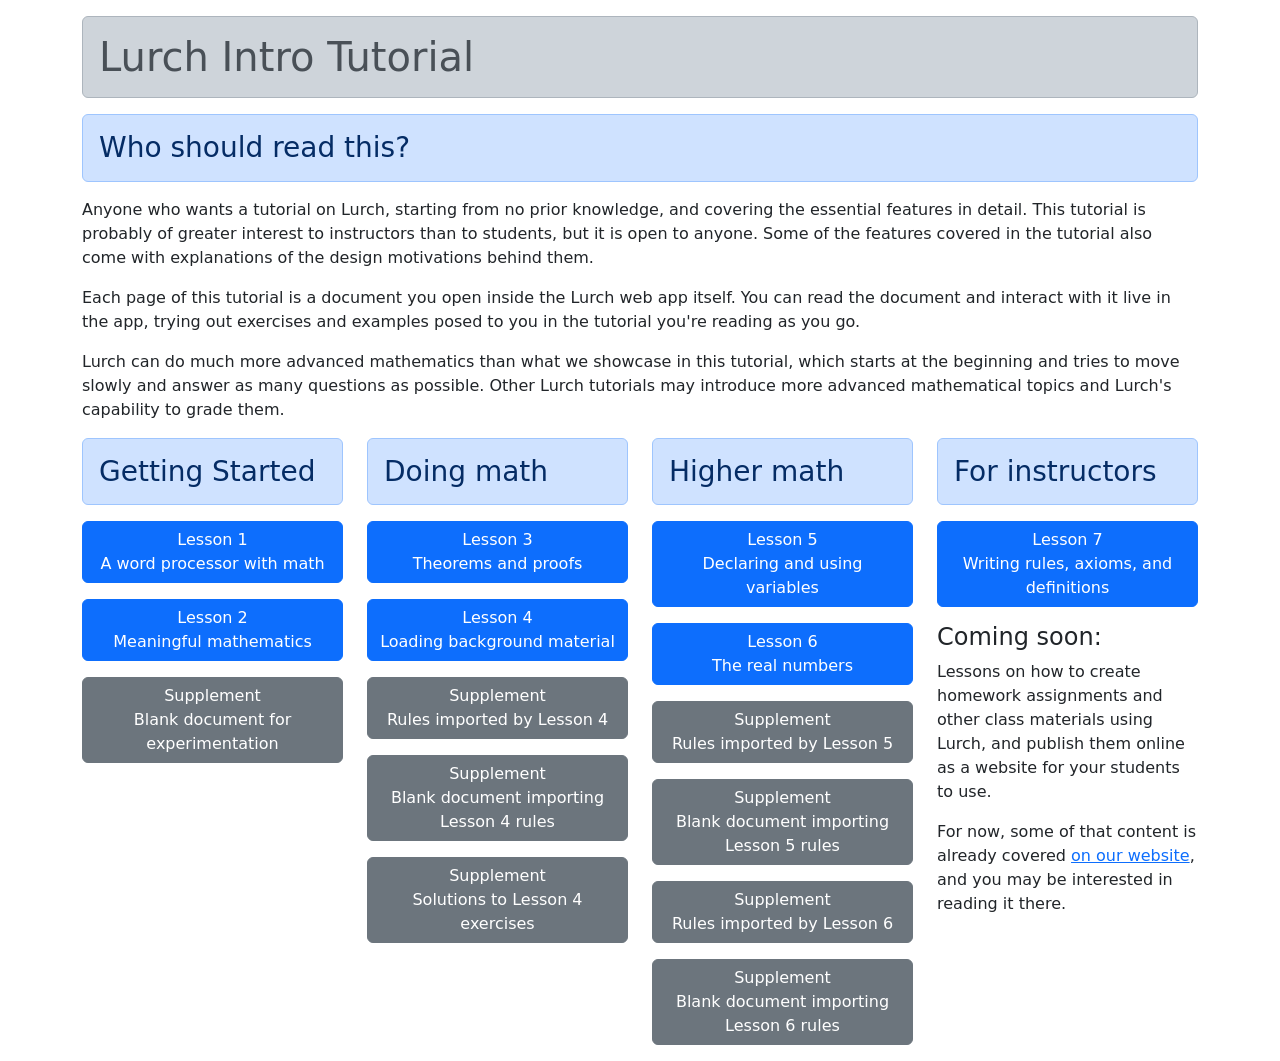
<file: index-old.html>
<!DOCTYPE html>
<html>
    <head>
        <title>Lurch Intro Tutorial</title>
        <link
            rel="stylesheet"
            href="https://cdn.jsdelivr.net/npm/bootstrap@5.3.3/dist/css/bootstrap.min.css"
            integrity="sha384-QWTKZyjpPEjISv5WaRU9OFeRpok6YctnYmDr5pNlyT2bRjXh0JMhjY6hW+ALEwIH"
            crossorigin="anonymous"
        />
        <meta name="viewport" content="width=device-width, initial-scale=1"/>
    </head>
    <body style="padding-top: 1em">
        <div class="container">
            <h1 class="alert alert-dark">Lurch Intro Tutorial</h1>
            <h3 class="alert alert-primary">Who should read this?</h3>
            <p>Anyone who wants a tutorial on Lurch, starting from no prior
                knowledge, and covering the essential features in detail.
                This tutorial is probably of greater interest to instructors
                than to students, but it is open to anyone.  Some of the
                features covered in the tutorial also come with explanations of
                the design motivations behind them.</p>
            <p>Each page of this tutorial is a document you open inside the
                Lurch web app itself.  You can read the document and interact
                with it live in the app, trying out exercises and examples posed
                to you in the tutorial you're reading as you go.</p>
            <p>Lurch can do much more advanced mathematics than what we showcase
                in this tutorial, which starts at the beginning and tries to
                move slowly and answer as many questions as possible.  Other
                Lurch tutorials may introduce more advanced mathematical topics
                and Lurch's capability to grade them.</p>
            <div class="row">
                <div class="col">
                    <h3 class="alert alert-primary">Getting Started</h3>
                    <p><a href="./app/?load=../math/01-word-processor.lurch"
                        style="width: 100%"
                        class="btn btn-primary"
                        target="_blank">Lesson 1<br/>A word processor with math</a></p>
                    <p><a href="./app/?load=../math/02-meaningful-math.lurch"
                        style="width: 100%"
                        class="btn btn-primary"
                        target="_blank">Lesson 2<br/>Meaningful mathematics</a></p>
                    <p><a href="./app/"
                        style="width: 100%"
                        class="btn btn-secondary"
                        target="_blank">Supplement<br/>Blank document for experimentation</a></p>
                </div>
                <div class="col">
                    <h3 class="alert alert-primary">Doing math</h3>
                    <p><a href="./app/?load=../math/03-theorems-and-proofs.lurch"
                        style="width: 100%"
                        class="btn btn-primary"
                        target="_blank">Lesson 3<br/>Theorems and proofs</a></p>
                    <p><a href="./app/?load=../math/04-background-material.lurch"
                        style="width: 100%"
                        class="btn btn-primary"
                        target="_blank">Lesson 4<br/>Loading background material</a></p>
                    <p><a href="./app/?load=../math/propositional-logic-rules.lurch"
                        style="width: 100%"
                        class="btn btn-secondary"
                        target="_blank">Supplement<br/>Rules imported by Lesson 4</a></p>
                    <p><a href="./app/?load=../math/propositional-rules-imported.lurch"
                        style="width: 100%"
                        class="btn btn-secondary"
                        target="_blank">Supplement<br/>Blank document importing Lesson 4 rules</a></p>
                    <p><a href="./app/?load=../math/propositional-exercise-solutions.lurch"
                        style="width: 100%"
                        class="btn btn-secondary"
                        target="_blank">Supplement<br/>Solutions to Lesson 4 exercises</a></p>
                </div>
                <div class="col">
                    <h3 class="alert alert-primary">Higher math</h3>
                    <p><a href="./app/?load=../math/05-variable-declarations.lurch"
                        style="width: 100%"
                        class="btn btn-primary"
                        target="_blank">Lesson 5<br/>Declaring and using variables</a></p>
                    <p><a href="./app/?load=../math/06-real-numbers.lurch"
                        style="width: 100%"
                        class="btn btn-primary"
                        target="_blank">Lesson 6<br/>The real numbers</a></p>
                    <p><a href="./app/?load=../math/predicate-logic-rules.lurch"
                        style="width: 100%"
                        class="btn btn-secondary"
                        target="_blank">Supplement<br/>Rules imported by Lesson 5</a></p>
                    <p><a href="./app/?load=../math/predicate-rules-imported.lurch"
                        style="width: 100%"
                        class="btn btn-secondary"
                        target="_blank">Supplement<br/>Blank document importing Lesson 5 rules</a></p>
                    <p><a href="./app/?load=../math/real-numbers-rules.lurch"
                        style="width: 100%"
                        class="btn btn-secondary"
                        target="_blank">Supplement<br/>Rules imported by Lesson 6</a></p>
                    <p><a href="./app/?load=../math/real-numbers-imported.lurch"
                        style="width: 100%"
                        class="btn btn-secondary"
                        target="_blank">Supplement<br/>Blank document importing Lesson 6 rules</a></p>
                </div>
                <div class="col">
                    <h3 class="alert alert-primary">For instructors</h3>
                    <p><a href="./app/?load=../math/07-writing-rules.lurch"
                        style="width: 100%"
                        class="btn btn-primary"
                        target="_blank">Lesson 7<br/>Writing rules, axioms, and definitions</a></p>
                    <h4>Coming soon:</h4>
                    <p>Lessons on how to create homework assignments and other
                        class materials using Lurch, and publish them online as
                        a website for your students to use.</p>
                    <p>For now, some of that content is already covered
                        <a href="https://lurchmath.github.io/site/what-is-a-lurch-site/">on our website</a>,
                        and you may be interested in reading it there.</p>
                </div>
            </div>
        </div>
        <script
            src="https://cdn.jsdelivr.net/npm/bootstrap@5.3.3/dist/js/bootstrap.bundle.min.js"
            integrity="sha384-YvpcrYf0tY3lHB60NNkmXc5s9fDVZLESaAA55NDzOxhy9GkcIdslK1eN7N6jIeHz"
            crossorigin="anonymous">
        </script>
    </body>
</html>
</file>
